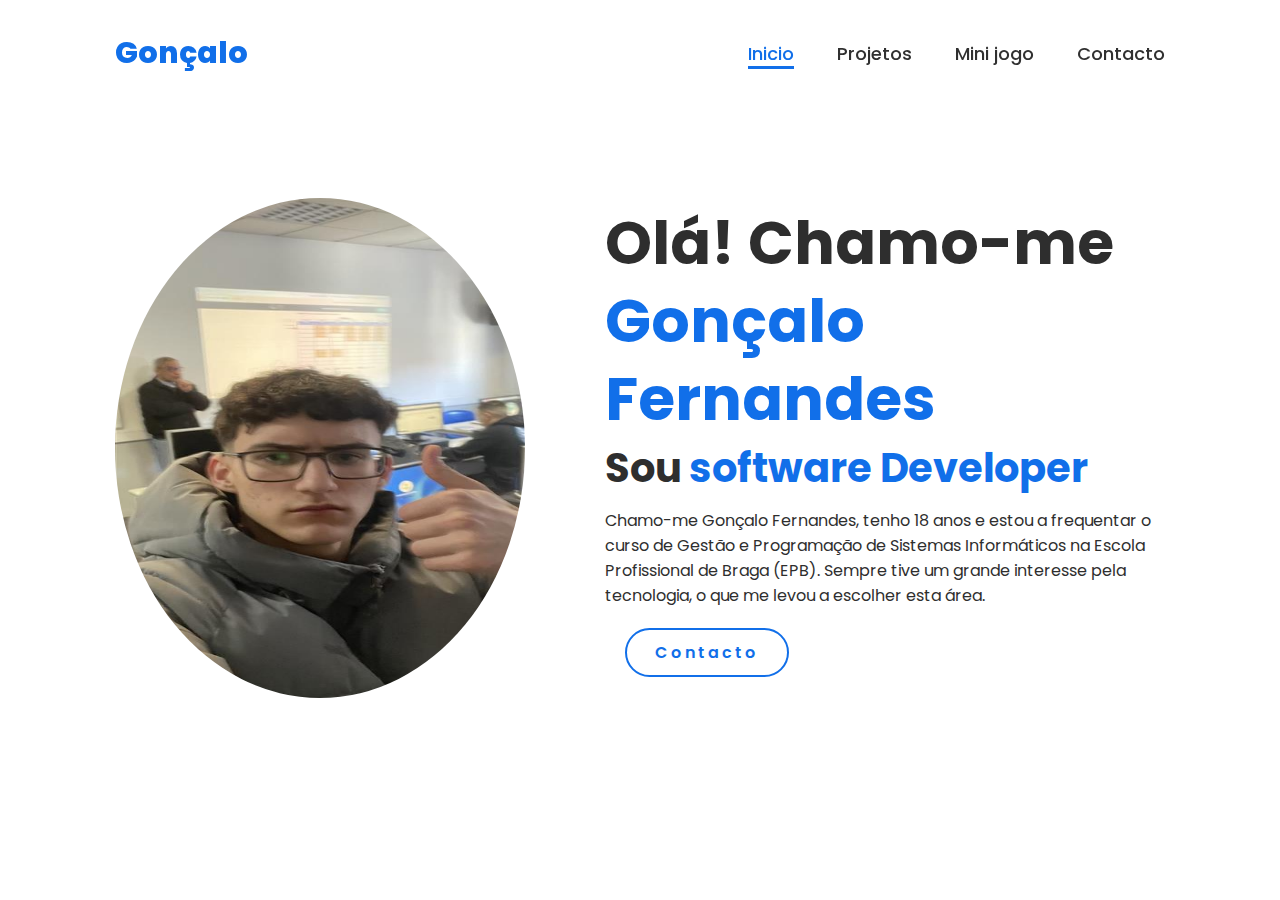
<file: index.html>
<!DOCTYPE html>
<html lang="pt">
<head>
    <meta charset="UTF-8">
    <meta name="viewport" content="width=device-width, initial-scale=1.0">
    <link rel="stylesheet" href="https://cdnjs.cloudflare.com/ajax/libs/font-awesome/6.5.2/css/all.min.css">
    <link rel="stylesheet" href="style.css">
    <title>Portfólio Delgado</title>
</head>
<body>
    <header>
        <a href="index.html" class="logo">Gonçalo</a>
        <nav>
            <a href="index.html" class="active"> Inicio</a>
            <a href="projetos.html" >Projetos</a>
            <a href="experiencia.html" >Mini jogo</a>
            <a href="contactos.html" >Contacto</a>
        </nav>
    </header>
    <section class="home">
        <div class="home-img">
            <a href="#"> 
                <img src="Image.jpg" alt="Imagem principal">
            </a>
        </div>
        <div class="home-content">
            <h1>Olá! Chamo-me <span>Gonçalo Fernandes</span></h1>
            <h3 class="typing-text">Sou <span></span></h3>
            <p>Chamo-me Gonçalo Fernandes, tenho 18 anos e estou a frequentar o curso de Gestão e Programação de Sistemas Informáticos na Escola Profissional de Braga (EPB). Sempre tive um grande interesse pela tecnologia, o que me levou a escolher esta área.</p>
            <a href="contactos.html" class="btn">Contacto</a>
        </div>
    </section>
</body>
</html>
</file>
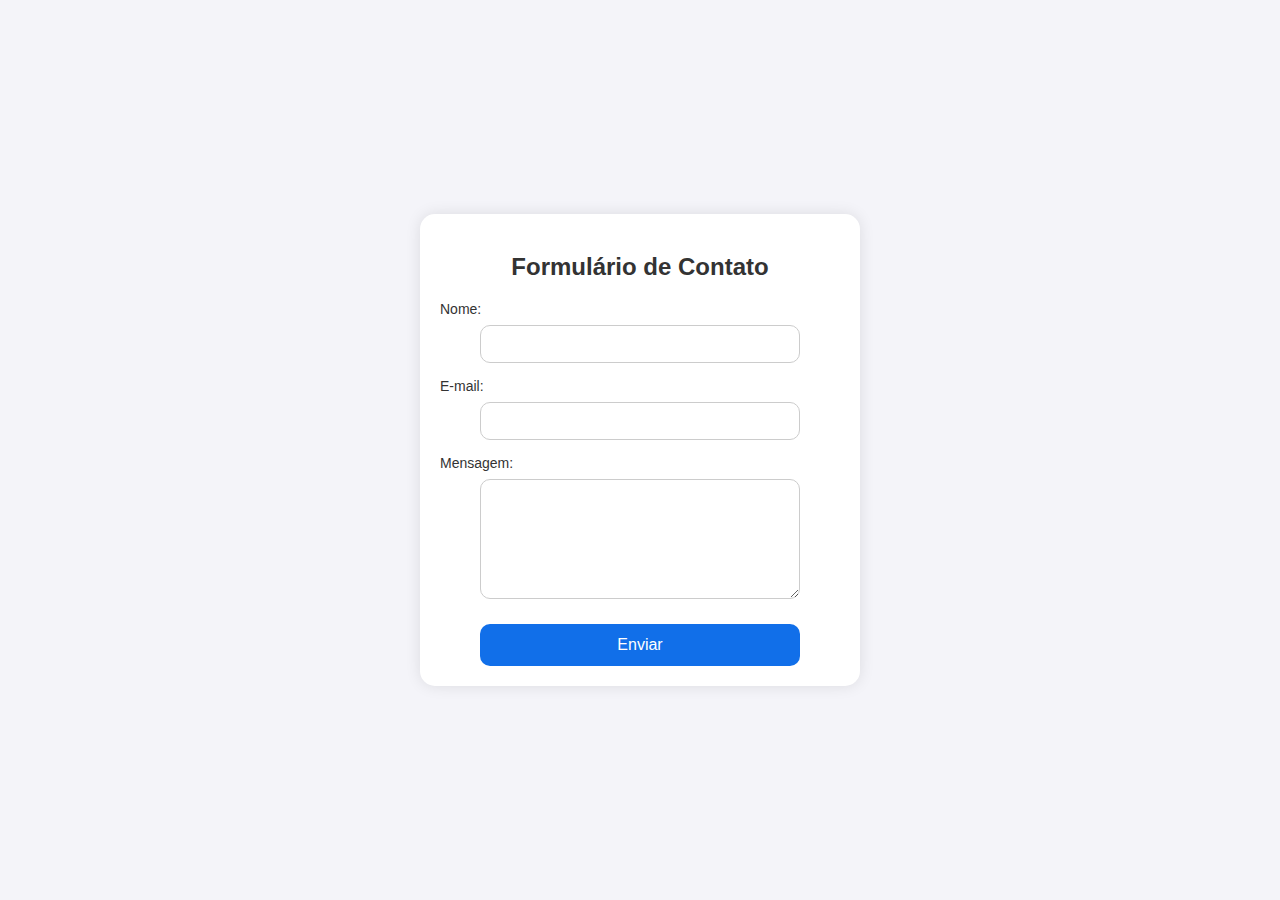
<file: contactos.html>
<!DOCTYPE html>
<html lang="pt">
<head>
    <meta charset="UTF-8">
    <meta name="viewport" content="width=device-width, initial-scale=1.0">
    <title>Formulário de Contato</title>
    <link rel="stylesheet" href="styles.css"> <!-- Seu CSS já existente -->
    <script src="https://code.jquery.com/jquery-3.6.0.min.js"></script> <!-- Incluindo jQuery -->
</head>
<body>
    <div class="container">
        <h2>Formulário de Contato</h2>
        <form id="contact-form" method="POST">
            <label for="nome">Nome:</label>
            <input type="text" id="nome" name="nome" required>

            <label for="email">E-mail:</label>
            <input type="email" id="email" name="email" required>

            <label for="mensagem">Mensagem:</label>
            <textarea id="mensagem" name="mensagem" required></textarea>

            <button type="submit">Enviar</button>
        </form>
        <div id="form-response"></div> <!-- Resposta do servidor -->
    </div>

    <script>
        $(document).ready(function() {
            $('#contact-form').on('submit', function(e) {
                e.preventDefault();

                var nome = $('#nome').val();
                var email = $('#email').val();
                var mensagem = $('#mensagem').val();

                // Verifica se os campos estão preenchidos
                if (nome && email && mensagem) {
                    $.ajax({
                        url: 'processar_contato.php', // Arquivo PHP que processa os dados
                        type: 'POST',
                        data: {
                            nome: nome,
                            email: email,
                            mensagem: mensagem
                        },
                        dataType: 'xml', // Especifica que a resposta será XML
                        success: function(response) {
                            // Processa o XML retornado
                            var status = $(response).find('status').text();
                            var message = $(response).find('message').text();

                            // Exibe a resposta do servidor
                            if (status === 'sucesso') {
                                $('#form-response').html('<p style="color: green;">' + message + '</p>');
                            } else {
                                $('#form-response').html('<p style="color: red;">' + message + '</p>');
                            }

                            $('#contact-form')[0].reset(); // Limpa o formulário
                        },
                        error: function() {
                            $('#form-response').html('<p style="color: red;">Erro ao enviar a mensagem. Tente novamente.</p>');
                        }
                    });
                } else {
                    $('#form-response').html('<p style="color: red;">Por favor, preencha todos os campos.</p>');
                }
            });
        });
    </script>
</body>
</html>
</file>
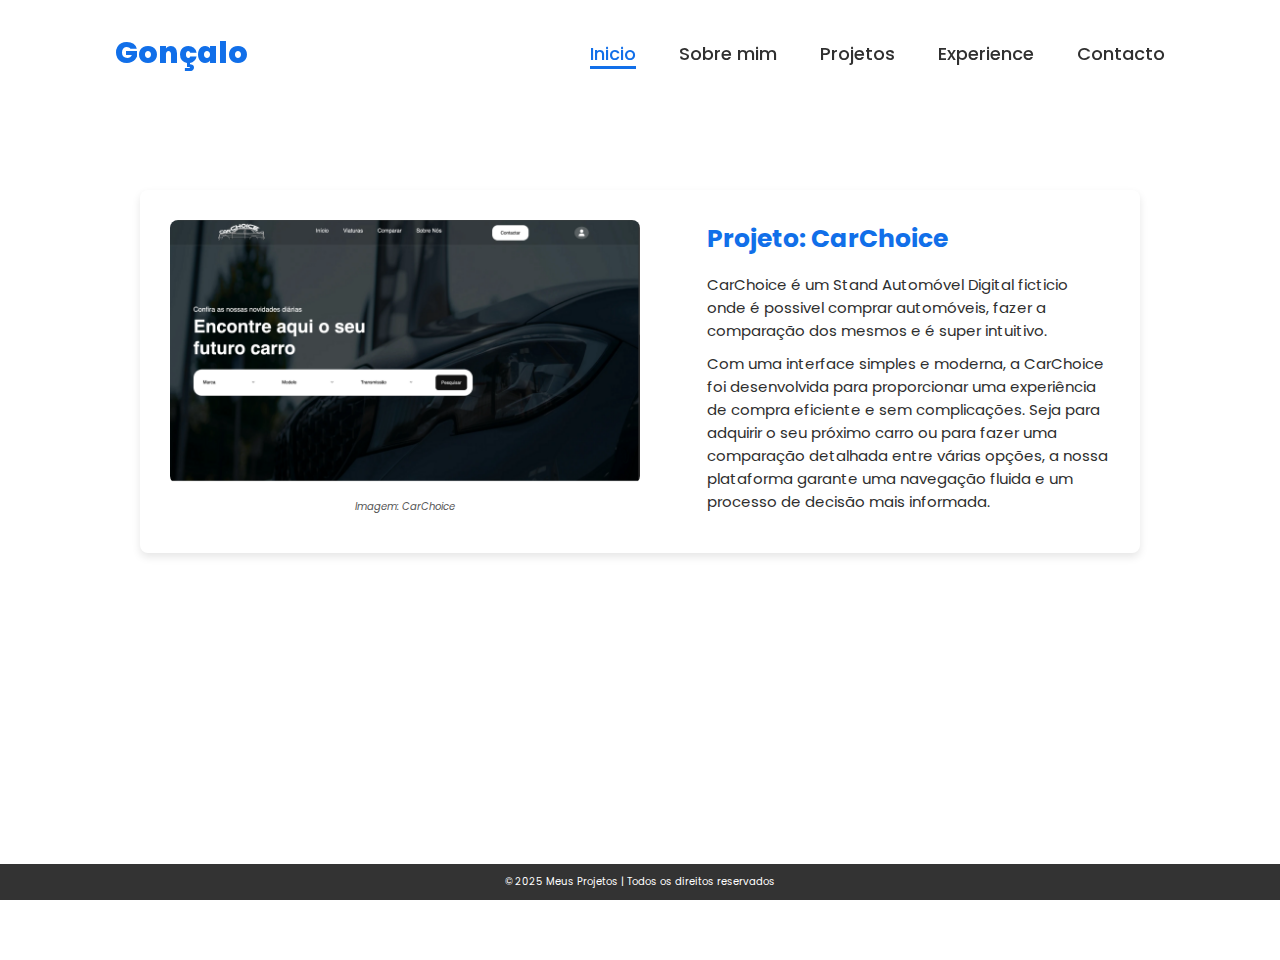
<file: projetos.html>
<!DOCTYPE html>
<html lang="pt">
<head>
    <meta charset="UTF-8">
    <meta name="viewport" content="width=device-width, initial-scale=1.0">
    <title>Projetos</title>
    <link rel="stylesheet" href="projetos.css">
    <link rel="stylesheet" href="style.css">
</head>
<body>
    <header>
        <a href="index.html" class="logo">Gonçalo</a>
        <nav>
            <a href="index.html" class="active"> Inicio</a>
            <a href="about.html" >Sobre mim</a>
            <a href="projetos.html" >Projetos</a>
            <a href="#" >Experience</a>
            <a href="#" >Contacto</a>
        </nav>
    </header>
    <section>
        <div class="projeto">
            <div class="imagem-container">
                <img src="pap.png" alt="Imagem do Projeto Pap">
                <p class="descricao-imagem">Imagem: CarChoice</p>
            </div>
            <div class="texto">
                <h2>Projeto: CarChoice</h2>
                <p>CarChoice é um Stand Automóvel Digital ficticio onde é possivel comprar automóveis, fazer a comparação dos mesmos e é super intuitivo.</p>
                <p>Com uma interface simples e moderna, a CarChoice foi desenvolvida para proporcionar uma experiência de compra eficiente e sem complicações. Seja para adquirir o seu próximo carro ou para fazer uma comparação detalhada entre várias opções, a nossa plataforma garante uma navegação fluida e um processo de decisão mais informada.</p>
            </div>
        </div>
    </section>

    <footer>
        <p>&copy; 2025 Meus Projetos | Todos os direitos reservados</p>
    </footer>
</body>
</html>
</file>
<file: style.css>
@import url('https://fonts.googleapis.com/css2?family=Poppins:wght@100;200;300;400;500;600&display=swap');
:root {
    --azul: #116fe9;
}
*{
    margin: 0;
    padding: 0;
    box-sizing: border-box;
    text-decoration: none;
    border: none;
    outline: none;
    font-family: 'Poppins', sans-serif;
}
html{
    font-size: 62.5%;
}
body{
    width: 100%;
    height: 100vh;
    overflow-x: hidden;
    background-color: rgb(255, 255, 255);
    color: rgb(46, 46, 46);
}
header{
    margin-top: 20px;
    position: fixed;
    top: 0;
    left: 0;
    width: 100%;
    padding: 1rem 9%;
    background-color: transparent;
    filter: drop-shadow(10px);
    display: flex;
    justify-content: space-between;
    align-items: center;
    z-index: 100;
}
.logo{
    font-size: 3rem;
    color: var(--azul);
    font-weight: 800;
    cursor: pointer;
    transition: 0.5s ease;
}
.logo:hover{
    transform: scale(1.03);
}
nav a{
    font-size: 1.8rem;
    color: rgb(48, 48, 48);
    margin-left: 4rem;
    font-weight: 500;
    transition: 0.3s ease;
    border-bottom: 3px solid transparent;
}
nav a:hover,
nav a.active{
    color: var(--azul);
    border-bottom: 3px solid var(--azul);
}
@media(max-width:995px){
    nav{
        position: absolute;
        display: none;
        top: 0;
        right: 0;
        width: 40%;
        border-left: 3px solid var(--azul);
        border-bottom: 3px solid var(--azul);
        border-bottom-left-radius: 2rem;
        padding: 1rem solid;
        background-color: #ffffff;
        border-top: 0.1rem solid rgba(0,0,0,0.1);
    }
    nav.active{
        display: block;
    }
    nav a{
        display: block;
        font-size: 2rem;
        margin: 3rem 0;
    }
    nav a:hover,
    nav a.active{
        padding: 1rem;
        border-radius: 0.5rem;
        border-bottom: 0.5rem solid var(--azul);
    }
}
section{
    min-height: 100vh;
    padding: 5rem 9% 5rem;
}
.home{
    display: flex;
    justify-content: center;
    align-items: center;
    gap: 8rem;
    background-color: rgb(255, 255, 255);
}
.home .home-content h1{
    font-size: 6rem;
    font-weight: 700;
    line-height: 1.3;
}
span{
    color: var(--azul);
}
.home-content h3{
    font-size: 4rem;
    margin-bottom: 1rem;
    font-weight: 700;
}
.home-content p{
    font-size: 1.6rem;
}
.home-img{
    border-radius: 50%;
}
.home-img img{
    position: relative;
    height: 500px;
    width: 32vw;
    border-radius: 50%;
    box-shadow: 0 0 25px solid var(--azul);
    cursor: pointer;
    transition: 0.2s linear;
}
.home-img img:hover{
    font-size: 1.8rem;
    font-weight: 500;
}
.btn{
    display: inline-block;
    margin: 20px;
    padding: 1rem 2.8rem;
    background-color: rgb(255, 255, 255);
    border-radius: 4rem;
    font-size: 1.6rem;
    color:var(--azul);
    letter-spacing: 0.3rem;
    font-weight: 600;
    border: 2px solid var(--azul);
    transition: 0.3s ease;
    cursor: pointer;
}
.btn:hover{
    scale: 1em;
    transform: scale3d(1.03);
    background-color: var(--azul);
    color: rgb(255, 255, 255);
    box-shadow: 0 0 25px var(--azul);
}
.typing-text{
    font-size: 34px;
    font-weight: 600;
    min-width: 280px;
}
.typing-text span{
    position: relative;
}
.typing-text span::before{
    content: "software Developer";
    color: var(--azul);
    animation: words 20s infinite;
}
.typing-text span::after{
    content: "";
    background-color: rgb(255, 255, 255);
    position: absolute;
    width: calc(100% + 8px);
    height: 100%;
    border-left: 3px solid rgb(255, 255, 255);
    right: -8;
    animation: cursor 0.6s infinite;
}
@keyframes cursor{
    to{
        border-left: 3px solid var(--azul)9;
    }
}
@keyframes words{
    0%, 50%{
        content: "Programador";
    }
    51%, 100%{
        content: "Estudante";
    }
}
@media (max-width: 1000px){
    .home{
        gap: 4rem;
    }
}
@media(max-width:995px){
    .home{
        flex-direction: column;
        margin: 5rem 4rem;
    }
    .home .home-content h3{
        font-size: 2.5rem;
    }
    .home-content h1{
        font-size: 5rem;
    }
    .home-img img{
        width: 70vw;
        margin-top: 4rem;
    }
}
</file>
<file: styles.css>
/* styles.css */

:root {
    --azul: #116fe9;
}
/* styles.css */
body {
    font-family: Arial, sans-serif;
    background-color: #f4f4f9;
    margin: 0;
    padding: 0;
    display: flex;
    justify-content: center;
    align-items: center;
    height: 100vh; /* Faz o body ocupar toda a altura da tela */
}

.container {
    width: 400px; /* Largura do formulário */
    padding: 20px;
    background-color: #fff;
    box-shadow: 0 0 15px rgba(0, 0, 0, 0.1);
    border-radius: 15px; /* Bordas mais arredondadas */
    text-align: center; /* Centraliza os elementos dentro do container */
}

h2 {
    margin-bottom: 20px;
    font-size: 24px;
    color: #333;
}

label {
    display: block;
    margin-bottom: 8px;
    text-align: left;
    font-size: 14px;
    color: #333;
}

input, textarea {
    width: 80%; /* Largura menor dos campos */
    padding: 10px;
    margin-bottom: 15px;
    border-radius: 10px; /* Bordas arredondadas */
    border: 1px solid #ccc;
    font-size: 14px;
    box-sizing: border-box; /* Garante que o padding não afete a largura */
    display: block;
    margin-left: auto;
    margin-right: auto;
}

textarea {
    height: 120px; /* Definindo uma altura fixa para o campo de texto */
    resize: vertical; /* Permite redimensionar o campo de texto apenas na direção vertical */
}

button {
    width: 80%;
    padding: 12px;
    background-color: var(--azul);
    color: white;
    border: none;
    border-radius: 10px;
    cursor: pointer;
    font-size: 16px;
    margin-top: 10px;
}

button:hover {
    background-color: var(--azul);
}
</file>
<file: projetos.css>
body {
    font-family: Arial, sans-serif;
    background-color: #f4f4f4;
    margin: 0;
    padding: 0;
    color: #333;
}

header {
    background-color: #333;
    color: white;
    padding: 10px 0;
    text-align: center;
    position: fixed;
    top: 0;
    width: 100%;
    z-index: 1000; /* Para garantir que o header fique sempre em cima */
}

section {
    display: flex;
    justify-content: center;
    align-items: flex-start; /* Mantém o alinhamento no topo */
    padding-top: 120px; /* Ajusta a margem superior para não sobrepor o header */
    min-height: 100vh; /* Garante que a seção ocupe toda a altura da tela */
    margin-top: 60px; /* Garante que o conteúdo não sobreponha o header */
}

.projeto {
    display: flex;
    justify-content: space-between;
    background-color: #fff;
    box-shadow: 0 4px 8px rgba(0, 0, 0, 0.1);
    border-radius: 8px;
    margin-top: 80px;
    padding: 30px;
    max-width: 1000px;
    width: 100%;
}

.imagem-container {
    max-width: 50%;
    text-align: center;
}

.imagem-container img {
    max-width: 100%;
    border-radius: 8px;
}

.descricao-imagem {
    margin-top: 10px;
    font-style: italic;
    color: #555;
}

.texto {
    padding-left: 20px;
    max-width: 45%;
    display: flex;
    flex-direction: column;
    justify-content: flex-start; /* Alinha o texto no topo */
}

.texto h2 {
    color: #116fe9;
    font-size: 25px;
    margin-top: 0;
    padding-bottom: 15px;
}

.texto p {
    font-size: 15px;
    margin-bottom: 10px;
}

footer {
    background-color: #333;
    color: white;
    text-align: center;
    padding: 10px 0;
    position: fixed;
    bottom: 0;
    width: 100%;
}
</file>
